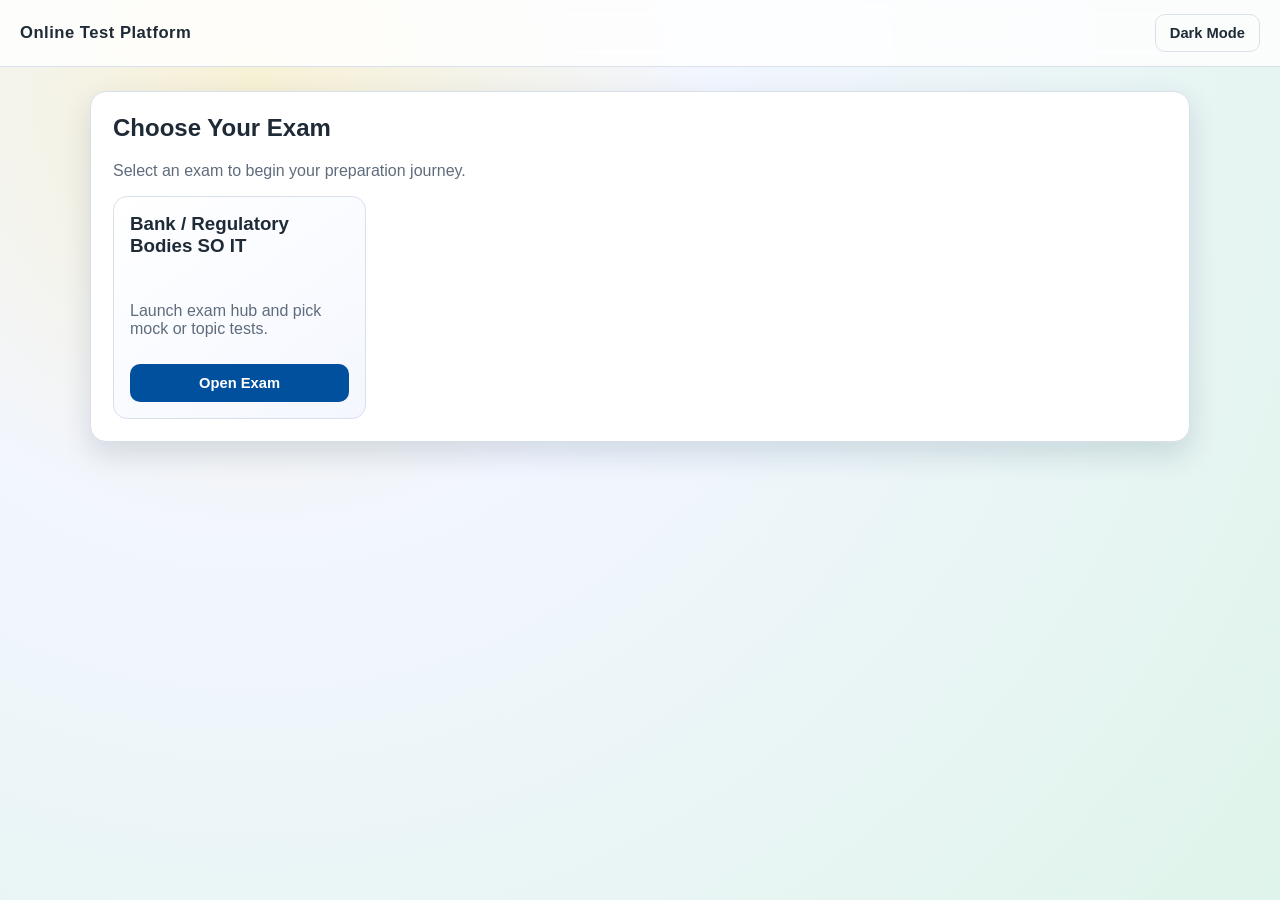
<file: index.html>
<!DOCTYPE html>
<html lang="en">
<head>
  <meta charset="UTF-8">
  <meta name="viewport" content="width=device-width, initial-scale=1.0">
  <meta name="description" content="Practice Bank SO IT exam mocks and topic-wise tests with a fast, responsive online test platform.">
  <meta name="robots" content="index,follow,max-image-preview:large">
  <meta name="theme-color" content="#00509d">
  <meta name="author" content="Online Test Platform">
  <meta http-equiv="Content-Security-Policy" content="default-src 'self'; script-src 'self'; style-src 'self'; img-src 'self' data:; object-src 'none'; base-uri 'self'; frame-ancestors 'none'; form-action 'self'">
  <link rel="canonical" href="https://sarvesh-kr.github.io/Testable/index.html">
  <meta property="og:type" content="website">
  <meta property="og:title" content="Online Test Platform - Dashboard">
  <meta property="og:description" content="Practice mocks and topic-wise tests for Bank SO IT preparation.">
  <meta property="og:site_name" content="Online Test Platform">
  <meta property="og:url" content="https://sarvesh-kr.github.io/Testable/index.html">
  <meta name="twitter:card" content="summary_large_image">
  <meta name="twitter:title" content="Online Test Platform - Dashboard">
  <meta name="twitter:description" content="Practice mocks and topic-wise tests for Bank SO IT preparation.">
  <title>Online Test Platform - Dashboard</title>
  <link rel="icon" type="image/svg+xml" href="favicon.svg">
  <link rel="stylesheet" href="css/styles.css">
</head>
<body data-page="dashboard">
  <a class="skip-link" href="#main-content">Skip to main content</a>
  <header class="topbar">
    <div class="brand">Online Test Platform</div>
    <button id="theme-toggle" class="btn ghost" type="button">Toggle Theme</button>
  </header>
  <main id="main-content" class="page-wrap">
    <section class="panel">
      <h1>Choose Your Exam</h1>
      <p class="muted">Select an exam to begin your preparation journey.</p>
      <div id="exam-grid" class="card-grid"></div>
    </section>
  </main>
  <script type="module" src="js/router.js"></script>
</body>
</html>
</file>
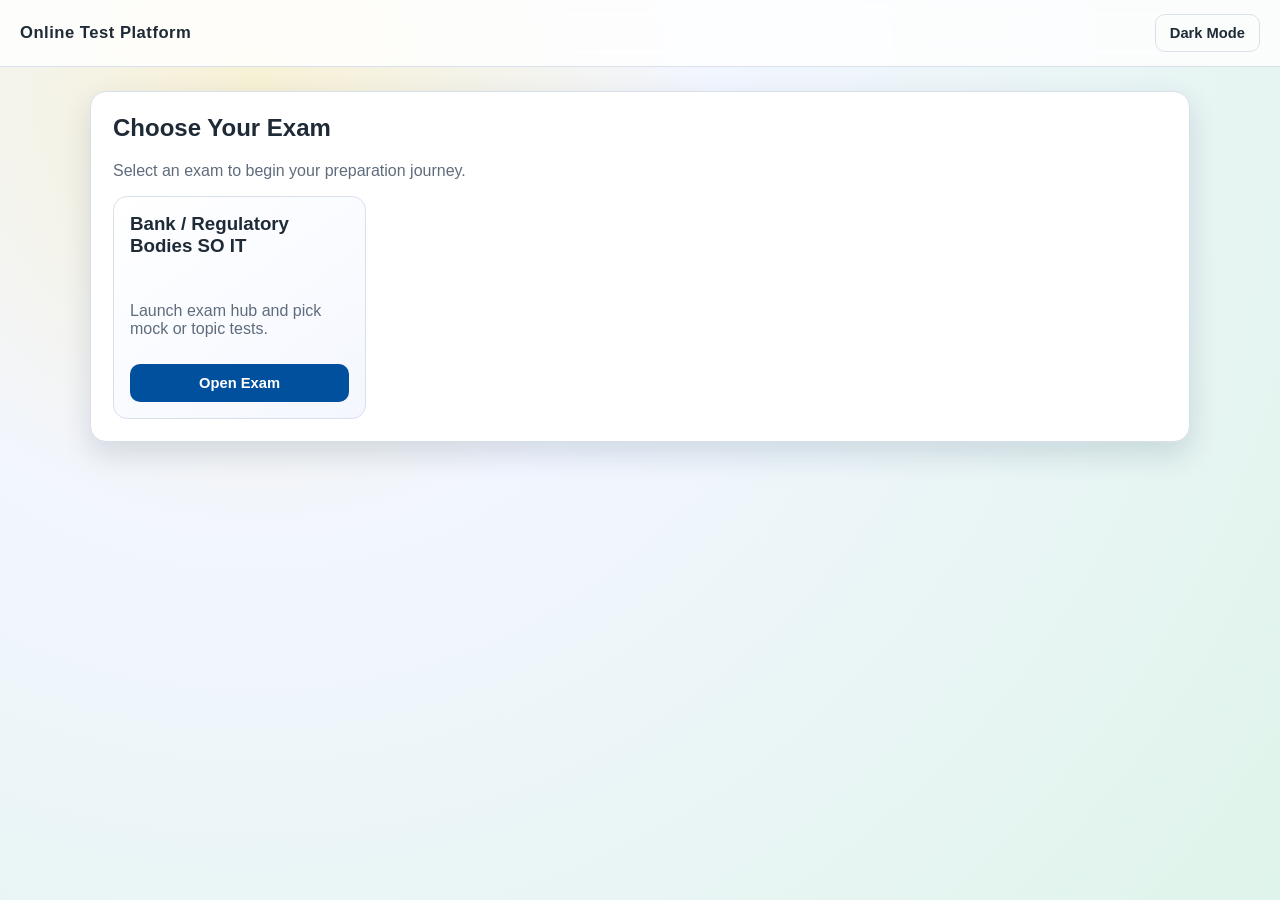
<file: exam.html>
<!DOCTYPE html>
<html lang="en">
<head>
  <meta charset="UTF-8">
  <meta name="viewport" content="width=device-width, initial-scale=1.0">
  <meta name="description" content="View selected exam details and continue to mock or topic-wise practice mode.">
  <meta name="robots" content="index,follow,max-image-preview:large">
  <meta name="theme-color" content="#00509d">
  <meta name="author" content="Online Test Platform">
  <meta http-equiv="Content-Security-Policy" content="default-src 'self'; script-src 'self'; style-src 'self'; img-src 'self' data:; object-src 'none'; base-uri 'self'; frame-ancestors 'none'; form-action 'self'">
  <link rel="canonical" href="https://sarvesh-kr.github.io/Testable/exam.html">
  <meta property="og:type" content="website">
  <meta property="og:title" content="Online Test Platform - Exam">
  <meta property="og:description" content="Continue with your selected exam and choose your test mode.">
  <meta property="og:site_name" content="Online Test Platform">
  <meta property="og:url" content="https://sarvesh-kr.github.io/Testable/exam.html">
  <meta name="twitter:card" content="summary_large_image">
  <meta name="twitter:title" content="Online Test Platform - Exam">
  <meta name="twitter:description" content="Continue with your selected exam and choose your test mode.">
  <title>Online Test Platform - Exam</title>
  <link rel="icon" type="image/svg+xml" href="favicon.svg">
  <link rel="stylesheet" href="css/styles.css">
</head>
<body data-page="exam">
  <a class="skip-link" href="#main-content">Skip to main content</a>
  <header class="topbar">
    <div class="brand">Online Test Platform</div>
    <button id="theme-toggle" class="btn ghost" type="button">Toggle Theme</button>
  </header>
  <main id="main-content" class="page-wrap">
    <section class="panel center">
      <p class="chip">Selected Exam</p>
      <h1 id="exam-name">Loading...</h1>
      <p class="muted">Proceed to choose your test mode.</p>
      <div class="row center">
        <a href="test-type.html" class="btn primary">Continue</a>
        <a href="index.html" class="btn ghost">Change Exam</a>
      </div>
    </section>
  </main>
  <script type="module" src="js/router.js"></script>
</body>
</html>
</file>
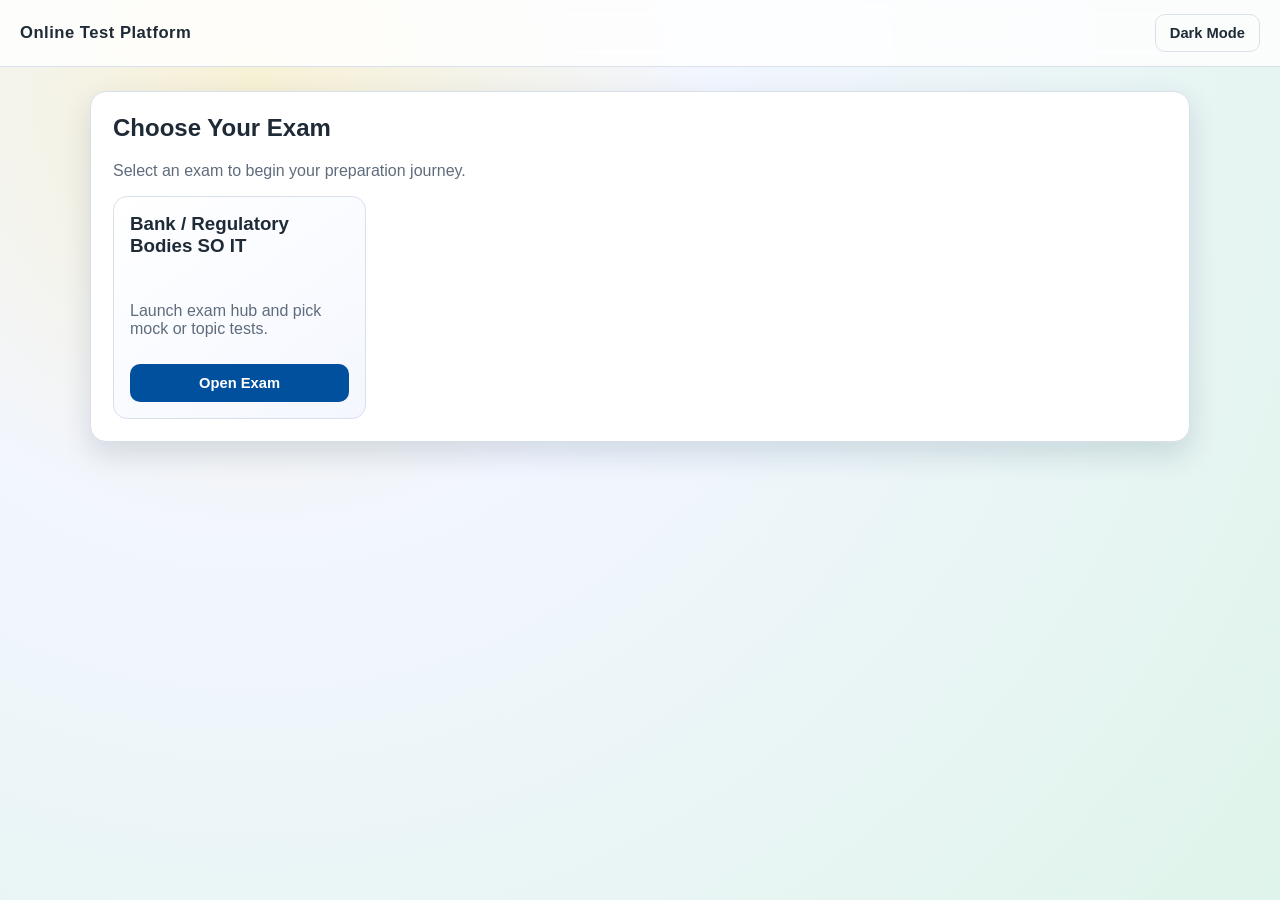
<file: mock-list.html>
<!DOCTYPE html>
<html lang="en">
<head>
  <meta charset="UTF-8">
  <meta name="viewport" content="width=device-width, initial-scale=1.0">
  <meta name="description" content="Browse and start full-length mock tests for Bank SO IT exam practice.">
  <meta name="robots" content="index,follow,max-image-preview:large">
  <meta name="theme-color" content="#00509d">
  <meta name="author" content="Online Test Platform">
  <meta http-equiv="Content-Security-Policy" content="default-src 'self'; script-src 'self'; style-src 'self'; img-src 'self' data:; object-src 'none'; base-uri 'self'; frame-ancestors 'none'; form-action 'self'">
  <link rel="canonical" href="https://sarvesh-kr.github.io/Testable/mock-list.html">
  <meta property="og:type" content="website">
  <meta property="og:title" content="Online Test Platform - Mock Tests">
  <meta property="og:description" content="Start full-length mock tests and evaluate exam readiness.">
  <meta property="og:site_name" content="Online Test Platform">
  <meta property="og:url" content="https://sarvesh-kr.github.io/Testable/mock-list.html">
  <meta name="twitter:card" content="summary_large_image">
  <meta name="twitter:title" content="Online Test Platform - Mock Tests">
  <meta name="twitter:description" content="Start full-length mock tests and evaluate exam readiness.">
  <title>Online Test Platform - Mock Tests</title>
  <link rel="icon" type="image/svg+xml" href="favicon.svg">
  <link rel="stylesheet" href="css/styles.css">
</head>
<body data-page="mock-list">
  <a class="skip-link" href="#main-content">Skip to main content</a>
  <header class="topbar">
    <div class="brand">Online Test Platform</div>
    <button id="theme-toggle" class="btn ghost" type="button">Toggle Theme</button>
  </header>
  <main id="main-content" class="page-wrap">
    <section class="panel">
      <h1>Full Mock Tests</h1>
      <p class="muted">Choose a mock test, then personalize topic coverage before starting.</p>
      <div id="mock-list" class="card-grid"></div>

      <section id="mock-config-panel" class="mock-config-panel hidden" aria-live="polite">
        <h2 id="mock-config-title">Personalize Mock</h2>
        <p id="mock-config-target" class="muted"></p>
        <div class="mock-global-config">
          <article class="global-config-item">
            <label for="mock-total-questions" class="muted">Total Questions</label>
            <div class="slider-row">
              <input id="mock-total-questions" type="range" min="10" max="200" value="100">
              <span id="mock-total-questions-value" class="topic-cap-value">100</span>
            </div>
          </article>
          <article class="global-config-item">
            <label for="mock-duration-minutes" class="muted">Duration (Minutes)</label>
            <div class="slider-row">
              <input id="mock-duration-minutes" type="range" min="15" max="240" value="90">
              <span id="mock-duration-minutes-value" class="topic-cap-value">90</span>
            </div>
          </article>
        </div>
        <p class="muted">For each selected topic, set a maximum question cap. Enable <strong>Exactly this many</strong> to enforce a fixed count for that topic.</p>
        <p id="mock-config-summary" class="chip"></p>
        <div id="mock-config-status" class="muted"></div>
        <div id="topic-config-list" class="topic-config-list"></div>
        <h3>Final Allocation Preview</h3>
        <div id="topic-allocation-preview" class="allocation-preview"></div>
        <div class="row">
          <button id="mock-config-generate" class="btn primary" type="button">Generate and Start</button>
          <button id="mock-config-cancel" class="btn ghost" type="button">Cancel</button>
        </div>
      </section>

      <div class="row">
        <a href="test-type.html" class="btn ghost">Back</a>
      </div>
    </section>
  </main>
  <script type="module" src="js/router.js"></script>
</body>
</html>
</file>
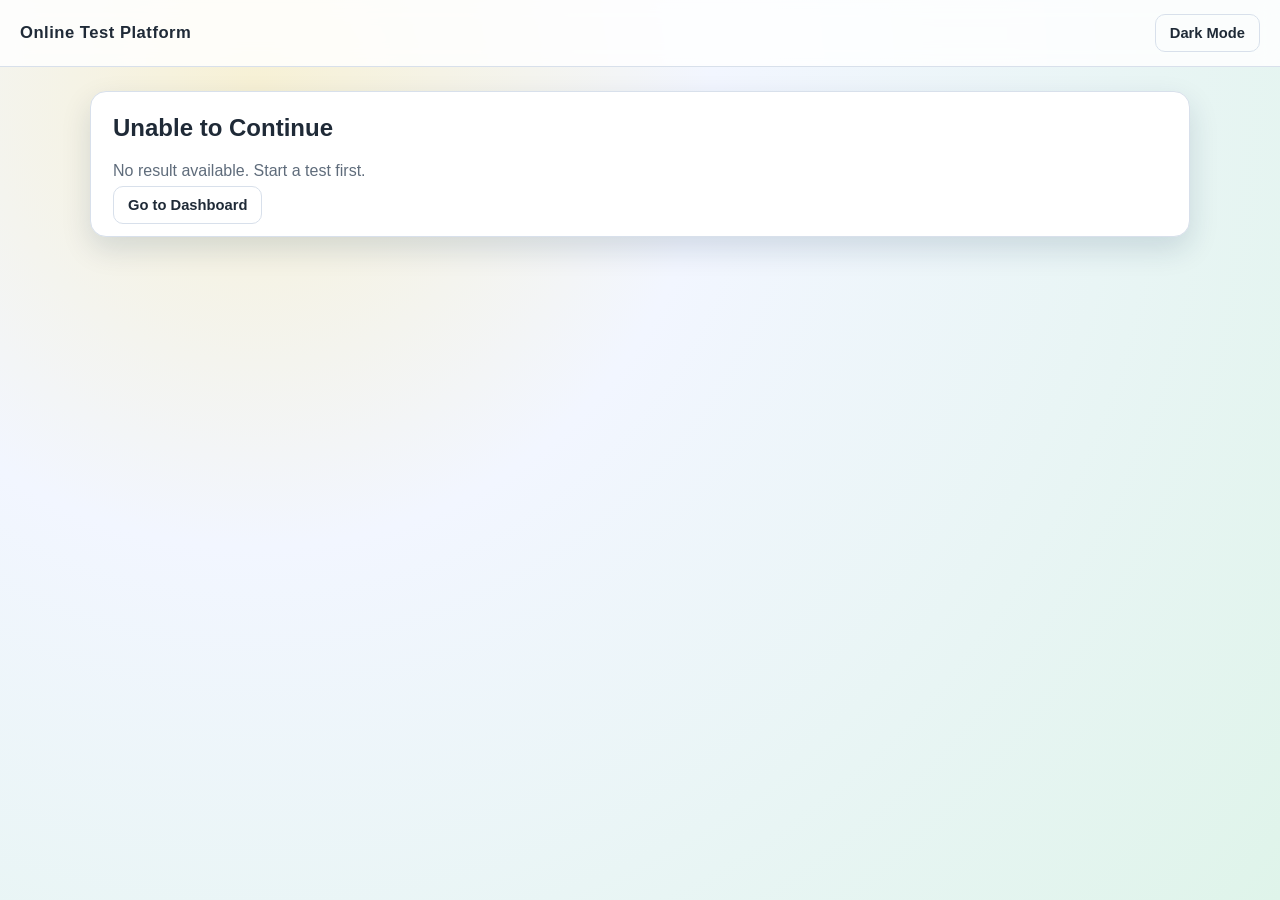
<file: result.html>
<!DOCTYPE html>
<html lang="en">
<head>
  <meta charset="UTF-8">
  <meta name="viewport" content="width=device-width, initial-scale=1.0">
  <meta name="description" content="View detailed performance analysis with score, accuracy, and question-wise review.">
  <meta name="robots" content="noindex,nofollow">
  <meta name="theme-color" content="#00509d">
  <meta name="author" content="Online Test Platform">
  <meta http-equiv="Content-Security-Policy" content="default-src 'self'; script-src 'self'; style-src 'self'; img-src 'self' data:; object-src 'none'; base-uri 'self'; frame-ancestors 'none'; form-action 'self'">
  <link rel="canonical" href="https://sarvesh-kr.github.io/Testable/result.html">
  <meta property="og:type" content="website">
  <meta property="og:title" content="Online Test Platform - Result">
  <meta property="og:description" content="Analyze your score with question-level explanation review.">
  <meta property="og:site_name" content="Online Test Platform">
  <meta property="og:url" content="https://sarvesh-kr.github.io/Testable/result.html">
  <meta name="twitter:card" content="summary_large_image">
  <meta name="twitter:title" content="Online Test Platform - Result">
  <meta name="twitter:description" content="Analyze your score with question-level explanation review.">
  <title>Online Test Platform - Result</title>
  <link rel="icon" type="image/svg+xml" href="favicon.svg">
  <link rel="stylesheet" href="css/styles.css">
</head>
<body data-page="result">
  <a class="skip-link" href="#main-content">Skip to main content</a>
  <header class="topbar">
    <div class="brand">Online Test Platform</div>
    <button id="theme-toggle" class="btn ghost" type="button">Toggle Theme</button>
  </header>
  <main id="main-content" class="page-wrap">
    <section class="panel">
      <h1>Test Result</h1>
      <div id="result-summary" class="stats-grid"></div>
      <h2>Detailed Review</h2>
      <div id="review-wrap" class="review-list"></div>
      <div class="row">
        <a href="test-type.html" class="btn primary">Take Another Test</a>
        <a href="index.html" class="btn ghost">Dashboard</a>
      </div>
    </section>
  </main>
  <script type="module" src="js/router.js"></script>
</body>
</html>
</file>
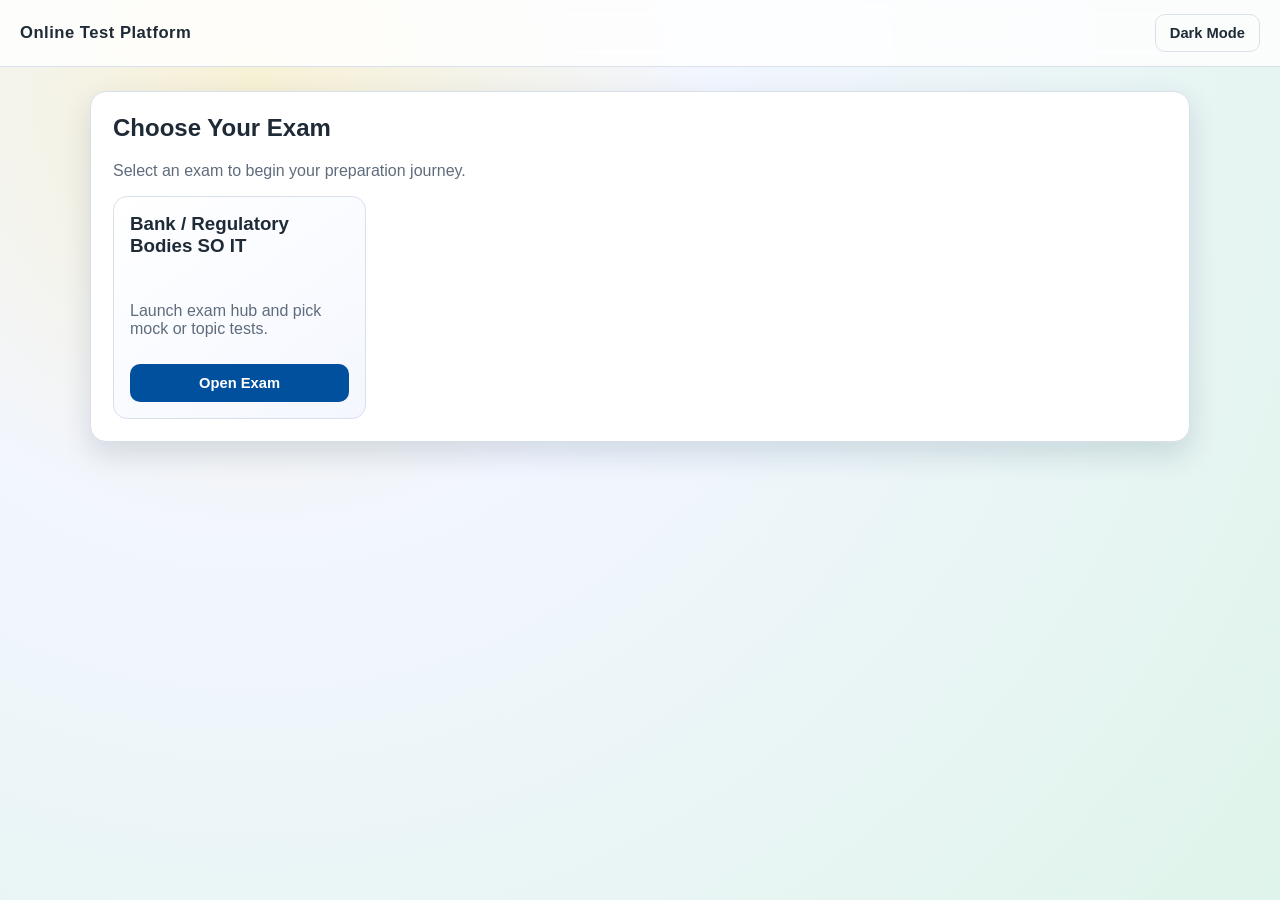
<file: test-type.html>
<!DOCTYPE html>
<html lang="en">
<head>
  <meta charset="UTF-8">
  <meta name="viewport" content="width=device-width, initial-scale=1.0">
  <meta name="description" content="Choose between full mock tests and topic-wise tests for focused exam preparation.">
  <meta name="robots" content="index,follow,max-image-preview:large">
  <meta name="theme-color" content="#00509d">
  <meta name="author" content="Online Test Platform">
  <meta http-equiv="Content-Security-Policy" content="default-src 'self'; script-src 'self'; style-src 'self'; img-src 'self' data:; object-src 'none'; base-uri 'self'; frame-ancestors 'none'; form-action 'self'">
  <link rel="canonical" href="https://sarvesh-kr.github.io/Testable/test-type.html">
  <meta property="og:type" content="website">
  <meta property="og:title" content="Online Test Platform - Test Type">
  <meta property="og:description" content="Select full mock or topic-wise mode for your preparation strategy.">
  <meta property="og:site_name" content="Online Test Platform">
  <meta property="og:url" content="https://sarvesh-kr.github.io/Testable/test-type.html">
  <meta name="twitter:card" content="summary_large_image">
  <meta name="twitter:title" content="Online Test Platform - Test Type">
  <meta name="twitter:description" content="Select full mock or topic-wise mode for your preparation strategy.">
  <title>Online Test Platform - Test Type</title>
  <link rel="icon" type="image/svg+xml" href="favicon.svg">
  <link rel="stylesheet" href="css/styles.css">
</head>
<body data-page="test-type">
  <a class="skip-link" href="#main-content">Skip to main content</a>
  <header class="topbar">
    <div class="brand">Online Test Platform</div>
    <button id="theme-toggle" class="btn ghost" type="button">Toggle Theme</button>
  </header>
  <main id="main-content" class="page-wrap">
    <section class="panel">
      <h1>Select Test Type</h1>
      <p id="test-type-exam" class="muted"></p>
      <div class="card-grid two-col">
        <article class="choice-card">
          <h2>Full Mock Test</h2>
          <p>Attempt full-length mock tests with around 100 MCQs each.</p>
          <a class="btn primary" href="mock-list.html">View Mock Tests</a>
        </article>
        <article class="choice-card">
          <h2>Topic Wise Test</h2>
          <p>Practice targeted tests by subject area and strengthen weak spots.</p>
          <a class="btn secondary" href="topic-list.html">View Topics</a>
        </article>
      </div>
    </section>
  </main>
  <script type="module" src="js/router.js"></script>
</body>
</html>
</file>
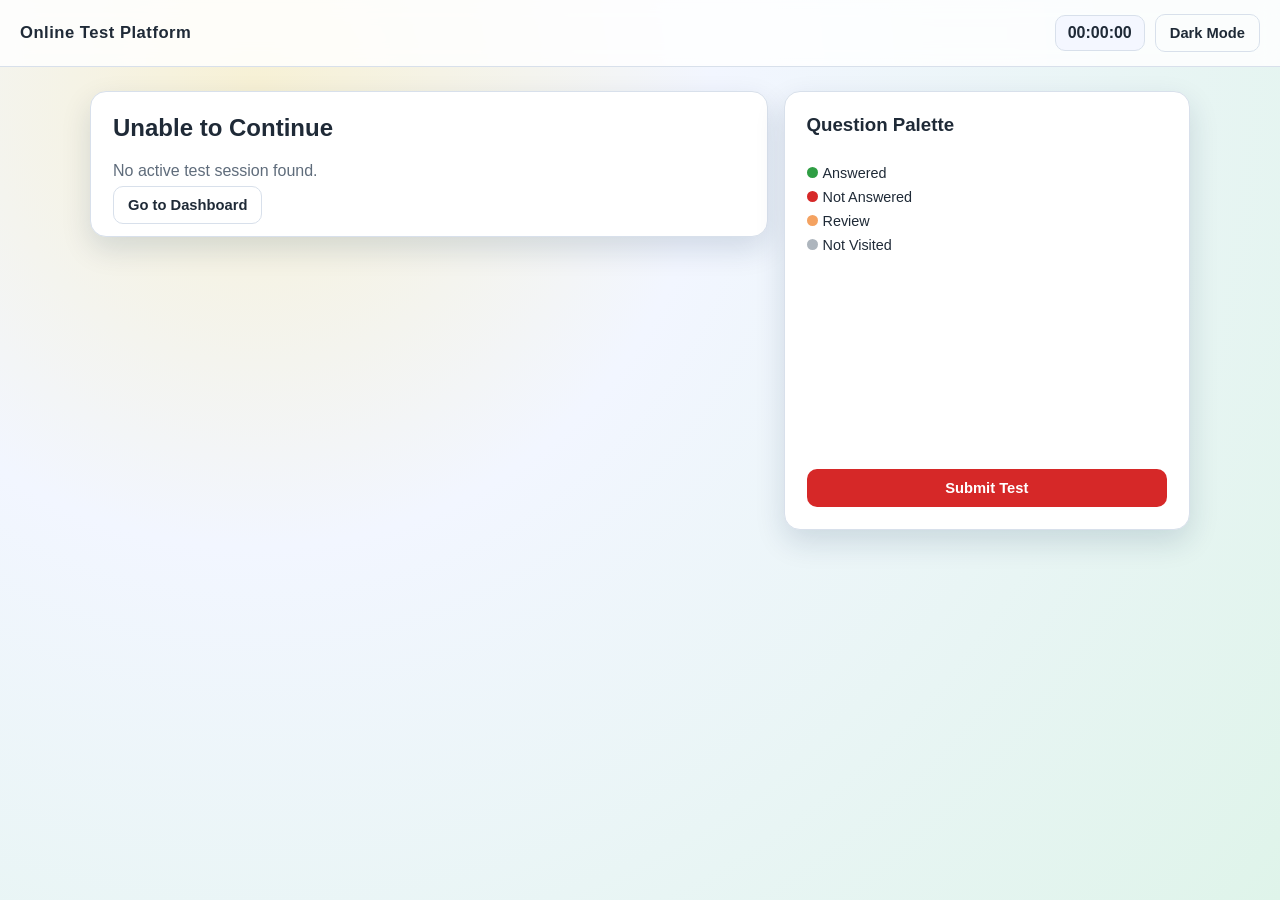
<file: test.html>
<!DOCTYPE html>
<html lang="en">
<head>
  <meta charset="UTF-8">
  <meta name="viewport" content="width=device-width, initial-scale=1.0">
  <meta name="description" content="Attempt live exam tests with timer, palette navigation, review flags, and instant scoring.">
  <meta name="robots" content="noindex,nofollow">
  <meta name="theme-color" content="#00509d">
  <meta name="author" content="Online Test Platform">
  <meta http-equiv="Content-Security-Policy" content="default-src 'self'; script-src 'self'; style-src 'self'; img-src 'self' data:; object-src 'none'; base-uri 'self'; frame-ancestors 'none'; form-action 'self'">
  <link rel="canonical" href="https://sarvesh-kr.github.io/Testable/test.html">
  <meta property="og:type" content="website">
  <meta property="og:title" content="Online Test Platform - Test Interface">
  <meta property="og:description" content="Live test interface with timer, palette tracking, and instant result computation.">
  <meta property="og:site_name" content="Online Test Platform">
  <meta property="og:url" content="https://sarvesh-kr.github.io/Testable/test.html">
  <meta name="twitter:card" content="summary_large_image">
  <meta name="twitter:title" content="Online Test Platform - Test Interface">
  <meta name="twitter:description" content="Live test interface with timer, palette tracking, and instant result computation.">
  <title>Online Test Platform - Test Interface</title>
  <link rel="icon" type="image/svg+xml" href="favicon.svg">
  <link rel="stylesheet" href="css/styles.css">
</head>
<body data-page="test">
  <a class="skip-link" href="#main-content">Skip to main content</a>
  <header class="topbar">
    <div class="brand">Online Test Platform</div>
    <div class="row">
      <div id="timer-display" class="timer" aria-live="polite">00:00:00</div>
      <button id="theme-toggle" class="btn ghost" type="button">Toggle Theme</button>
    </div>
  </header>
  <main id="main-content" class="page-wrap test-layout">
    <section class="panel question-panel">
      <div class="row spread">
        <p class="chip" id="test-title">Loading Test...</p>
        <p id="question-index" class="muted">Question 1</p>
      </div>
      <h2 id="question-text"></h2>
      <div id="options-wrap" class="options-wrap"></div>
      <div id="answer-feedback" class="answer-feedback hidden" aria-live="polite"></div>
      <div class="row spread">
        <button id="prev-btn" class="btn ghost" type="button">Previous</button>
        <div class="row">
          <button id="check-answer-btn" class="btn secondary" type="button">Check Answer</button>
          <button id="mark-review-btn" class="btn warning" type="button">Mark for Review</button>
          <button id="save-next-btn" class="btn primary" type="button">Save & Next</button>
        </div>
      </div>
    </section>
    <aside class="panel palette-panel">
      <h3>Question Palette</h3>
      <div class="legend-grid">
        <span><i class="dot answered"></i>Answered</span>
        <span><i class="dot not-answered"></i>Not Answered</span>
        <span><i class="dot review"></i>Review</span>
        <span><i class="dot not-visited"></i>Not Visited</span>
      </div>
      <div id="question-palette" class="palette-grid" aria-label="Question palette"></div>
      <button id="submit-btn" class="btn danger full" type="button">Submit Test</button>
    </aside>
  </main>
  <script type="module" src="js/router.js"></script>
</body>
</html>
</file>
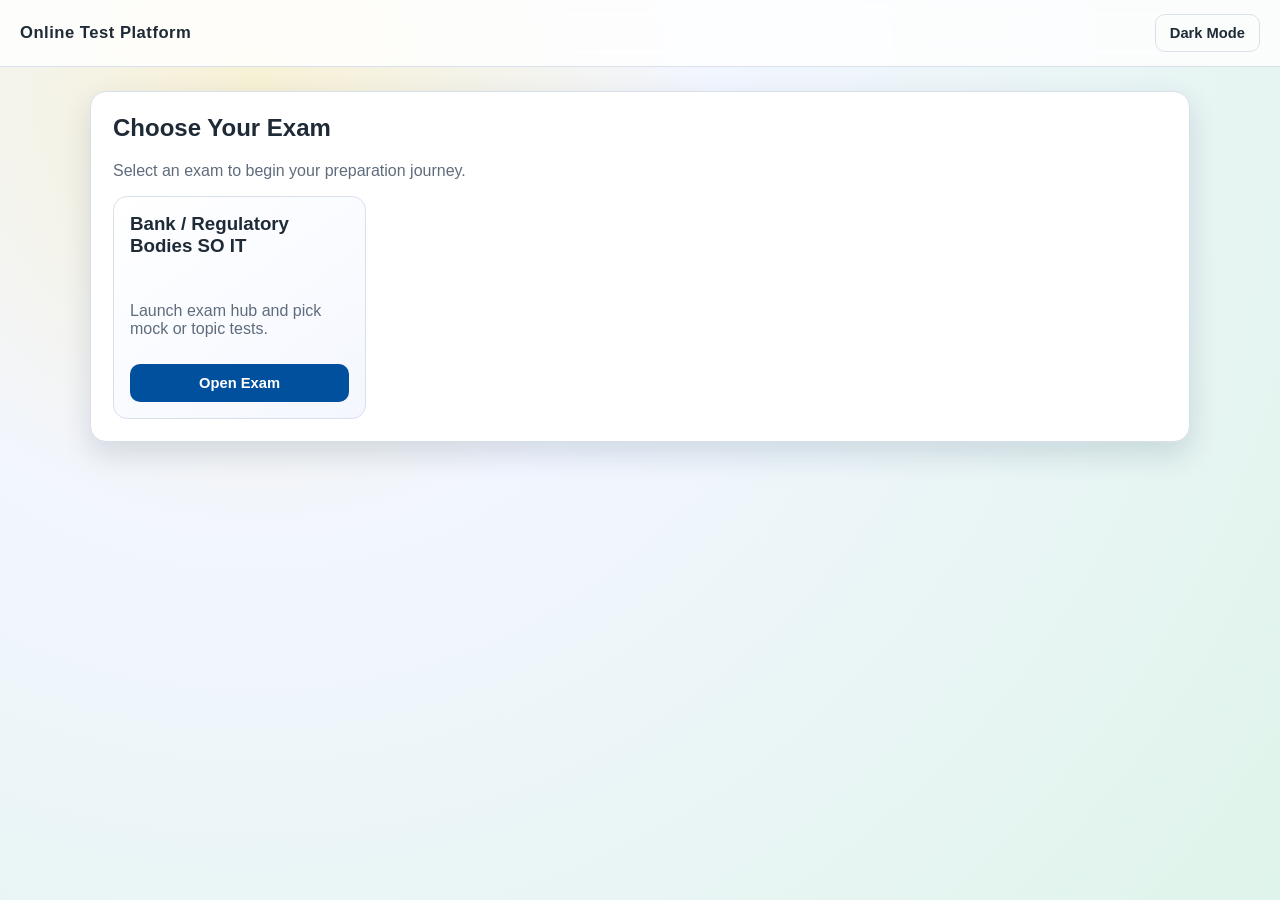
<file: topic-list.html>
<!DOCTYPE html>
<html lang="en">
<head>
  <meta charset="UTF-8">
  <meta name="viewport" content="width=device-width, initial-scale=1.0">
  <meta name="description" content="Practice topic-wise tests to improve weak areas for Bank SO IT exams.">
  <meta name="robots" content="index,follow,max-image-preview:large">
  <meta name="theme-color" content="#00509d">
  <meta name="author" content="Online Test Platform">
  <meta http-equiv="Content-Security-Policy" content="default-src 'self'; script-src 'self'; style-src 'self'; img-src 'self' data:; object-src 'none'; base-uri 'self'; frame-ancestors 'none'; form-action 'self'">
  <link rel="canonical" href="https://sarvesh-kr.github.io/Testable/topic-list.html">
  <meta property="og:type" content="website">
  <meta property="og:title" content="Online Test Platform - Topics">
  <meta property="og:description" content="Start topic-wise tests for focused exam preparation.">
  <meta property="og:site_name" content="Online Test Platform">
  <meta property="og:url" content="https://sarvesh-kr.github.io/Testable/topic-list.html">
  <meta name="twitter:card" content="summary_large_image">
  <meta name="twitter:title" content="Online Test Platform - Topics">
  <meta name="twitter:description" content="Start topic-wise tests for focused exam preparation.">
  <title>Online Test Platform - Topics</title>
  <link rel="icon" type="image/svg+xml" href="favicon.svg">
  <link rel="stylesheet" href="css/styles.css">
</head>
<body data-page="topic-list">
  <a class="skip-link" href="#main-content">Skip to main content</a>
  <header class="topbar">
    <div class="brand">Online Test Platform</div>
    <button id="theme-toggle" class="btn ghost" type="button">Toggle Theme</button>
  </header>
  <main id="main-content" class="page-wrap">
    <section class="panel">
      <h1>Topic Wise Tests</h1>
      <p class="muted">Select a topic to start the test directly.</p>
      <div id="topic-list" class="card-grid"></div>
      <div class="row">
        <a href="test-type.html" class="btn ghost">Back</a>
      </div>
    </section>
  </main>
  <script type="module" src="js/router.js"></script>
</body>
</html>
</file>
<file: css/styles.css>
:root {
  --bg: radial-gradient(circle at 20% 10%, #f7f1d5 0%, #f2f6ff 35%, #dff4ea 100%);
  --surface: #ffffff;
  --surface-alt: #f4f7ff;
  --text: #1f2a37;
  --muted: #5f6c7b;
  --brand: #00509d;
  --brand-2: #009e7f;
  --warning: #f59f00;
  --danger: #d62828;
  --success: #2a9d8f;
  --border: #d8e0eb;
  --shadow: 0 12px 30px rgba(10, 42, 78, 0.14);
  --radius: 16px;
}

body[data-theme="dark"] {
  --bg: radial-gradient(circle at 15% 10%, #1f2538 0%, #0f1728 45%, #07201c 100%);
  --surface: #111b2e;
  --surface-alt: #1a2740;
  --text: #e8edf5;
  --muted: #afbdcf;
  --brand: #63b3ff;
  --brand-2: #50d5b7;
  --warning: #ffbd45;
  --danger: #ff6b6b;
  --success: #5dd5a0;
  --border: #2c3b56;
  --shadow: 0 12px 26px rgba(0, 0, 0, 0.35);
}

* {
  box-sizing: border-box;
}

body {
  margin: 0;
  min-height: 100vh;
  font-family: "Trebuchet MS", "Lucida Sans Unicode", "Segoe UI", sans-serif;
  color: var(--text);
  background: var(--bg);
  background-attachment: fixed;
}

.skip-link {
  position: absolute;
  left: -9999px;
  top: 0;
  background: var(--brand);
  color: #fff;
  padding: 10px 12px;
  border-radius: 0 0 8px 0;
  z-index: 1000;
}

.skip-link:focus {
  left: 0;
}

.topbar {
  display: flex;
  justify-content: space-between;
  align-items: center;
  gap: 12px;
  flex-wrap: wrap;
  padding: 14px 20px;
  border-bottom: 1px solid var(--border);
  backdrop-filter: blur(10px);
  background: color-mix(in srgb, var(--surface) 82%, transparent);
  position: sticky;
  top: 0;
  z-index: 20;
}

.brand {
  font-size: clamp(1rem, 1.3vw, 1.25rem);
  letter-spacing: 0.03em;
  font-weight: 700;
}

.page-wrap {
  width: min(1100px, 92vw);
  margin: 24px auto;
  animation: rise-in 280ms ease-out;
}

.panel {
  background: var(--surface);
  border: 1px solid var(--border);
  border-radius: var(--radius);
  box-shadow: var(--shadow);
  padding: 22px;
}

.center {
  text-align: center;
}

h1,
h2,
h3 {
  margin-top: 0;
}

.muted {
  color: var(--muted);
}

.chip {
  display: inline-flex;
  background: var(--surface-alt);
  border: 1px solid var(--border);
  padding: 6px 12px;
  border-radius: 999px;
  font-size: 0.86rem;
}

.card-grid {
  margin-top: 16px;
  display: grid;
  grid-template-columns: repeat(auto-fill, minmax(230px, 1fr));
  gap: 14px;
}

.two-col {
  grid-template-columns: repeat(auto-fit, minmax(260px, 1fr));
}

.card,
.choice-card {
  border: 1px solid var(--border);
  border-radius: 14px;
  background: linear-gradient(145deg, var(--surface), var(--surface-alt));
  padding: 16px;
  display: grid;
  gap: 10px;
  transition: transform 160ms ease, box-shadow 160ms ease;
}

.card:hover,
.choice-card:hover {
  transform: translateY(-2px);
  box-shadow: var(--shadow);
}

.row {
  display: flex;
  align-items: center;
  gap: 10px;
  flex-wrap: wrap;
}

.spread {
  justify-content: space-between;
}

.btn {
  border: 1px solid transparent;
  border-radius: 10px;
  cursor: pointer;
  text-decoration: none;
  font-weight: 600;
  padding: 10px 14px;
  font-size: 0.92rem;
  color: inherit;
  transition: transform 120ms ease, opacity 120ms ease;
}

.btn:hover {
  transform: translateY(-1px);
}

.btn:focus-visible,
.palette-btn:focus-visible,
.option input:focus-visible {
  outline: 3px solid color-mix(in srgb, var(--brand) 70%, #ffffff 30%);
  outline-offset: 2px;
}

.btn.primary {
  background: var(--brand);
  color: #fff;
}

.btn.secondary {
  background: var(--brand-2);
  color: #fff;
}

.btn.warning {
  background: var(--warning);
  color: #111;
}

.btn.danger {
  background: var(--danger);
  color: #fff;
}

.btn.ghost {
  border-color: var(--border);
  background: transparent;
}

.btn.full {
  width: 100%;
  margin-top: 16px;
}

.timer {
  padding: 8px 12px;
  background: var(--surface-alt);
  border: 1px solid var(--border);
  border-radius: 10px;
  font-weight: 700;
}

.test-layout {
  display: grid;
  grid-template-columns: 1.5fr 0.9fr;
  gap: 16px;
  align-items: start;
}

.palette-panel {
  position: sticky;
  top: 82px;
  max-height: calc(100vh - 106px);
  display: grid;
  grid-template-rows: auto auto minmax(180px, 1fr) auto;
  gap: 10px;
}

.options-wrap {
  display: grid;
  gap: 10px;
  margin: 20px 0;
}

.option {
  display: flex;
  gap: 10px;
  align-items: flex-start;
  border: 1px solid var(--border);
  border-radius: 10px;
  padding: 10px;
  background: var(--surface-alt);
}

#question-text,
.option span,
.answer-feedback p,
.review-item h3,
.review-item p {
  white-space: pre-line;
  overflow-wrap: anywhere;
  word-break: break-word;
}

.option-image {
  max-width: 100%;
  max-height: 220px;
  border-radius: 8px;
  border: 1px solid var(--border);
  display: block;
}

.answer-feedback {
  border: 1px solid var(--border);
  border-radius: 10px;
  padding: 12px;
  background: var(--surface-alt);
  margin: 10px 0 14px;
}

.answer-feedback.correct {
  border-left: 4px solid var(--success);
}

.answer-feedback.wrong {
  border-left: 4px solid var(--danger);
}

.palette-grid {
  display: grid;
  grid-template-columns: repeat(auto-fill, minmax(44px, 1fr));
  grid-auto-rows: 40px;
  align-content: start;
  gap: 8px;
  margin-top: 4px;
  max-height: 100%;
  overflow-y: auto;
  padding-right: 4px;
}

.palette-btn {
  border: 1px solid var(--border);
  border-radius: 8px;
  height: 40px;
  cursor: pointer;
  font-weight: 700;
}

.legend-grid {
  display: grid;
  gap: 8px;
  font-size: 0.9rem;
}

.dot {
  width: 11px;
  height: 11px;
  border-radius: 50%;
  display: inline-block;
  margin-right: 5px;
}

.answered,
.palette-btn.answered {
  background: #2f9e44;
  color: #fff;
}

.not-answered,
.palette-btn.not-answered {
  background: #d62828;
  color: #fff;
}

.review,
.palette-btn.review {
  background: #f4a261;
}

.not-visited,
.palette-btn.not-visited {
  background: #adb5bd;
}

.stats-grid {
  display: grid;
  grid-template-columns: repeat(auto-fit, minmax(150px, 1fr));
  gap: 12px;
  margin: 18px 0;
}

.stat {
  border: 1px solid var(--border);
  border-radius: 12px;
  padding: 12px;
  background: var(--surface-alt);
}

.stat p {
  margin: 0;
  color: var(--muted);
  font-size: 0.85rem;
}

.stat strong {
  font-size: 1.25rem;
}

.review-list {
  display: grid;
  gap: 12px;
  margin-bottom: 16px;
}

.review-item {
  border: 1px solid var(--border);
  border-radius: 12px;
  padding: 14px;
  background: var(--surface-alt);
}

.review-item.correct {
  border-left: 5px solid var(--success);
}

.review-item.wrong {
  border-left: 5px solid var(--danger);
}

.hidden {
  display: none !important;
}

.mock-config-panel {
  margin-top: 16px;
  border: 1px dashed var(--border);
  border-radius: 12px;
  padding: 14px;
  background: color-mix(in srgb, var(--surface-alt) 65%, var(--surface) 35%);
}

.topic-config-list {
  display: grid;
  gap: 10px;
  margin: 12px 0 16px;
}

.mock-global-config {
  margin: 10px 0 14px;
  display: grid;
  gap: 10px;
  grid-template-columns: repeat(auto-fit, minmax(220px, 1fr));
}

.global-config-item {
  border: 1px solid var(--border);
  border-radius: 10px;
  padding: 10px;
  background: var(--surface);
}

.topic-config-item {
  border: 1px solid var(--border);
  border-radius: 10px;
  padding: 10px;
  background: var(--surface);
}

.topic-config-item .topic-config-head {
  display: flex;
  align-items: center;
  justify-content: space-between;
  gap: 12px;
  flex-wrap: wrap;
}

.topic-config-item .topic-config-controls {
  margin-top: 10px;
  display: grid;
  gap: 10px;
}

.topic-config-item .slider-row {
  display: grid;
  grid-template-columns: 1fr auto;
  gap: 10px;
  align-items: center;
}

.topic-config-item input[type="range"] {
  width: 100%;
}

.topic-cap-value {
  min-width: 52px;
  text-align: right;
  font-weight: 700;
}

#mock-config-status {
  min-height: 1.4em;
}

#mock-config-status.error {
  color: var(--danger);
}

#mock-config-status.success {
  color: var(--success);
}

.allocation-preview {
  border: 1px solid var(--border);
  border-radius: 10px;
  padding: 10px;
  background: var(--surface);
  margin: 8px 0 14px;
}

.allocation-preview table {
  width: 100%;
  border-collapse: collapse;
  font-size: 0.92rem;
}

.allocation-preview th,
.allocation-preview td {
  border-bottom: 1px solid var(--border);
  padding: 7px 6px;
  text-align: left;
}

.allocation-preview tr:last-child td {
  border-bottom: 0;
}

@keyframes rise-in {
  from {
    opacity: 0;
    transform: translateY(8px);
  }
  to {
    opacity: 1;
    transform: translateY(0);
  }
}

@media (max-width: 920px) {
  .test-layout {
    grid-template-columns: 1fr;
  }

  .palette-panel {
    position: static;
    top: auto;
    max-height: none;
    grid-template-rows: auto auto auto auto;
  }

  .palette-grid {
    max-height: 260px;
  }
}

@media (max-width: 520px) {
  .panel {
    padding: 14px;
  }

  .topbar {
    padding: 12px;
  }

  .panel .btn,
  .panel a.btn {
    width: 100%;
    text-align: center;
  }

  .row.spread {
    align-items: stretch;
  }
}

.input-text-answer {
  width: 100%;
  padding: 10px 12px;
  border: 1px solid var(--border);
  border-radius: 10px;
  background: var(--surface-alt);
  color: var(--text);
}
</file>
